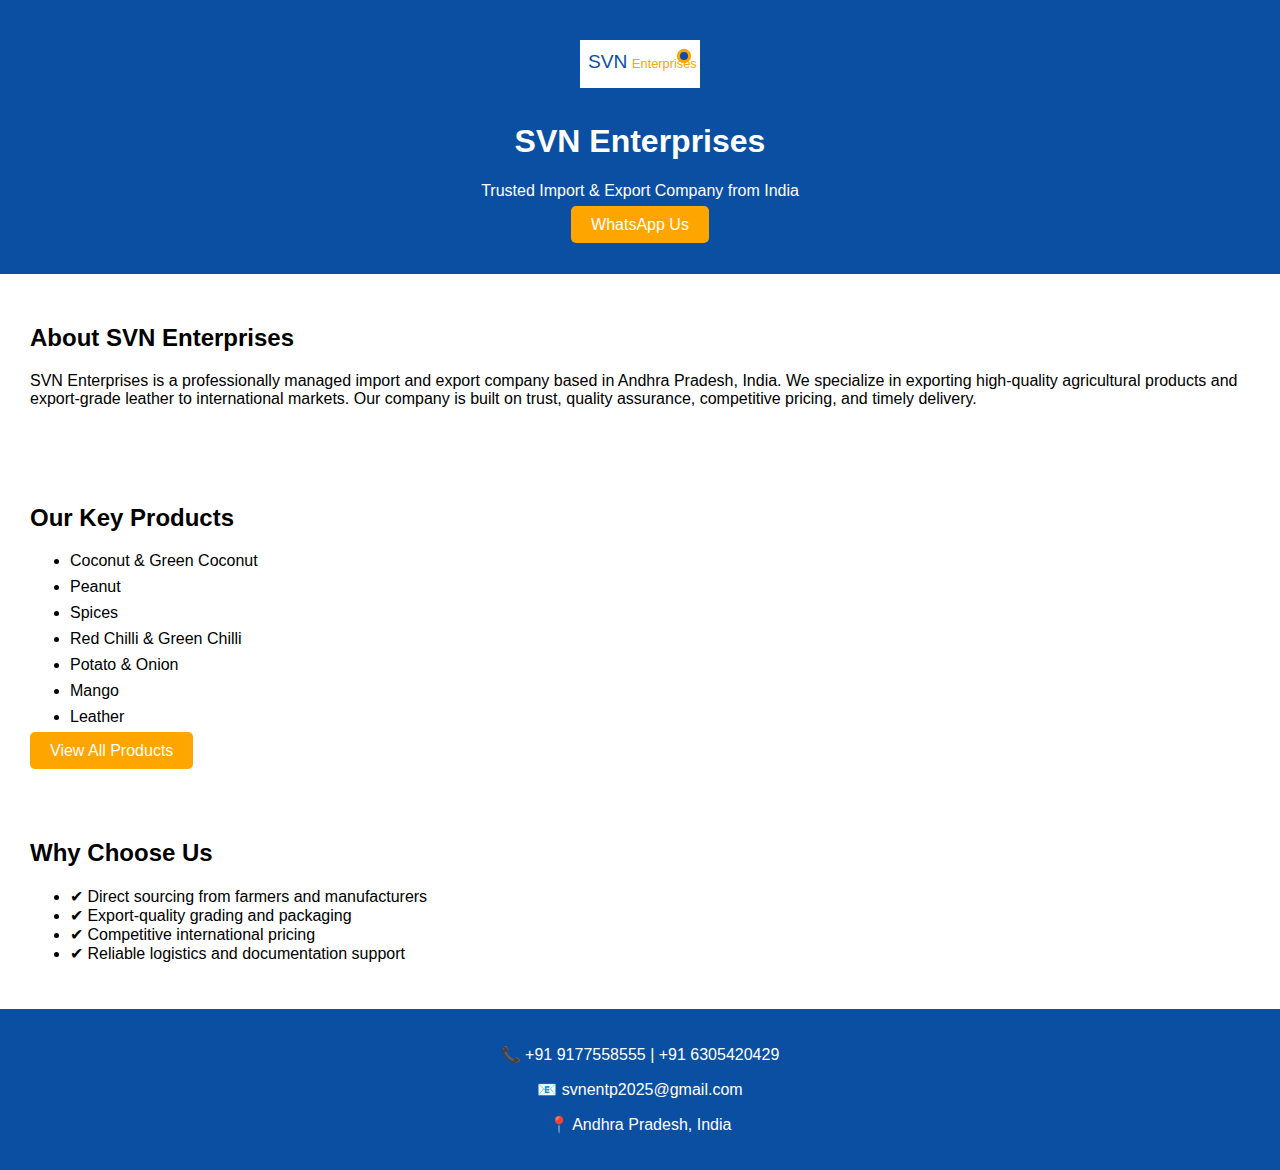
<file: index.html>
<!DOCTYPE html>
<html lang="en">
<head>
<meta charset="UTF-8">
<title>SVN Enterprises | Import & Export Company from India</title>
<meta name="description" content="SVN Enterprises is a trusted import and export company from India dealing in agricultural products and leather.">
<link rel="stylesheet" href="style.css">
</head>
<body>

<header>
  <img src="logo.svg" class="logo">
  <h1>SVN Enterprises</h1>
  <p>Trusted Import & Export Company from India</p>
  <a href="https://wa.me/919177558555" class="btn">WhatsApp Us</a>
</header>

<section>
<h2>About SVN Enterprises</h2>
<p>
SVN Enterprises is a professionally managed import and export company based in Andhra Pradesh, India.
We specialize in exporting high-quality agricultural products and export-grade leather to international markets.
Our company is built on trust, quality assurance, competitive pricing, and timely delivery.
</p>
</section>

<section>
<h2>Our Key Products</h2>
<ul class="products-list">
<li>Coconut & Green Coconut</li>
<li>Peanut</li>
<li>Spices</li>
<li>Red Chilli & Green Chilli</li>
<li>Potato & Onion</li>
<li>Mango</li>
<li>Leather</li>
</ul>
<a href="products.html" class="btn">View All Products</a>
</section>

<section class="why">
<h2>Why Choose Us</h2>
<ul>
<li>✔ Direct sourcing from farmers and manufacturers</li>
<li>✔ Export-quality grading and packaging</li>
<li>✔ Competitive international pricing</li>
<li>✔ Reliable logistics and documentation support</li>
</ul>
</section>

<footer>
<p>📞 +91 9177558555 | +91 6305420429</p>
<p>📧 svnentp2025@gmail.com</p>
<p>📍 Andhra Pradesh, India</p>
</footer>

</body>
</html>
</file>
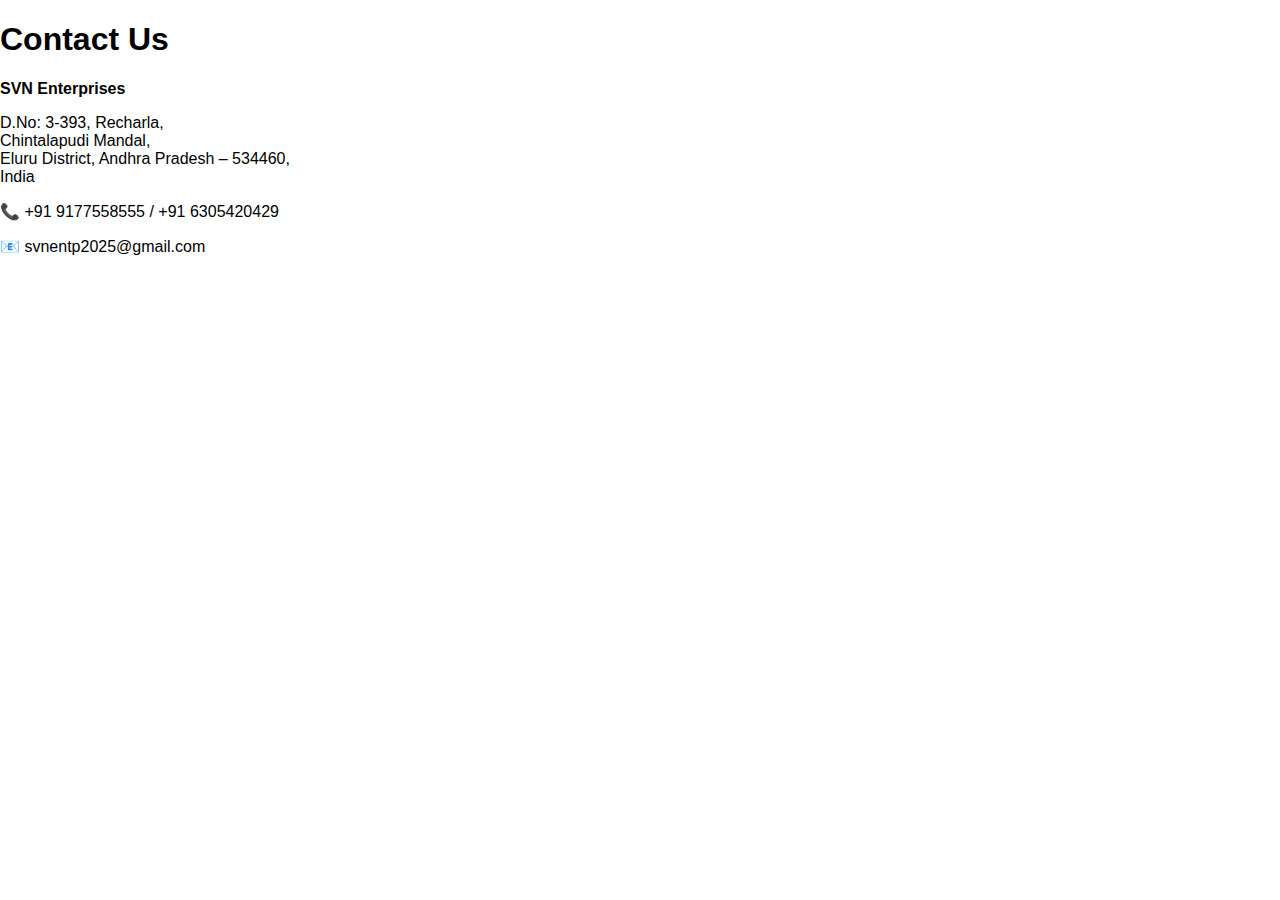
<file: contact.html>
<!DOCTYPE html>
<html>
<head>
<title>Contact | SVN Enterprises</title>
<link rel="stylesheet" href="style.css">
</head>
<body>

<h1>Contact Us</h1>
<p><strong>SVN Enterprises</strong></p>
<p>
D.No: 3-393, Recharla,<br>
Chintalapudi Mandal,<br>
Eluru District, Andhra Pradesh – 534460,<br>
India
</p>
<p>📞 +91 9177558555 / +91 6305420429</p>
<p>📧 svnentp2025@gmail.com</p>

</body>
</html>
</file>
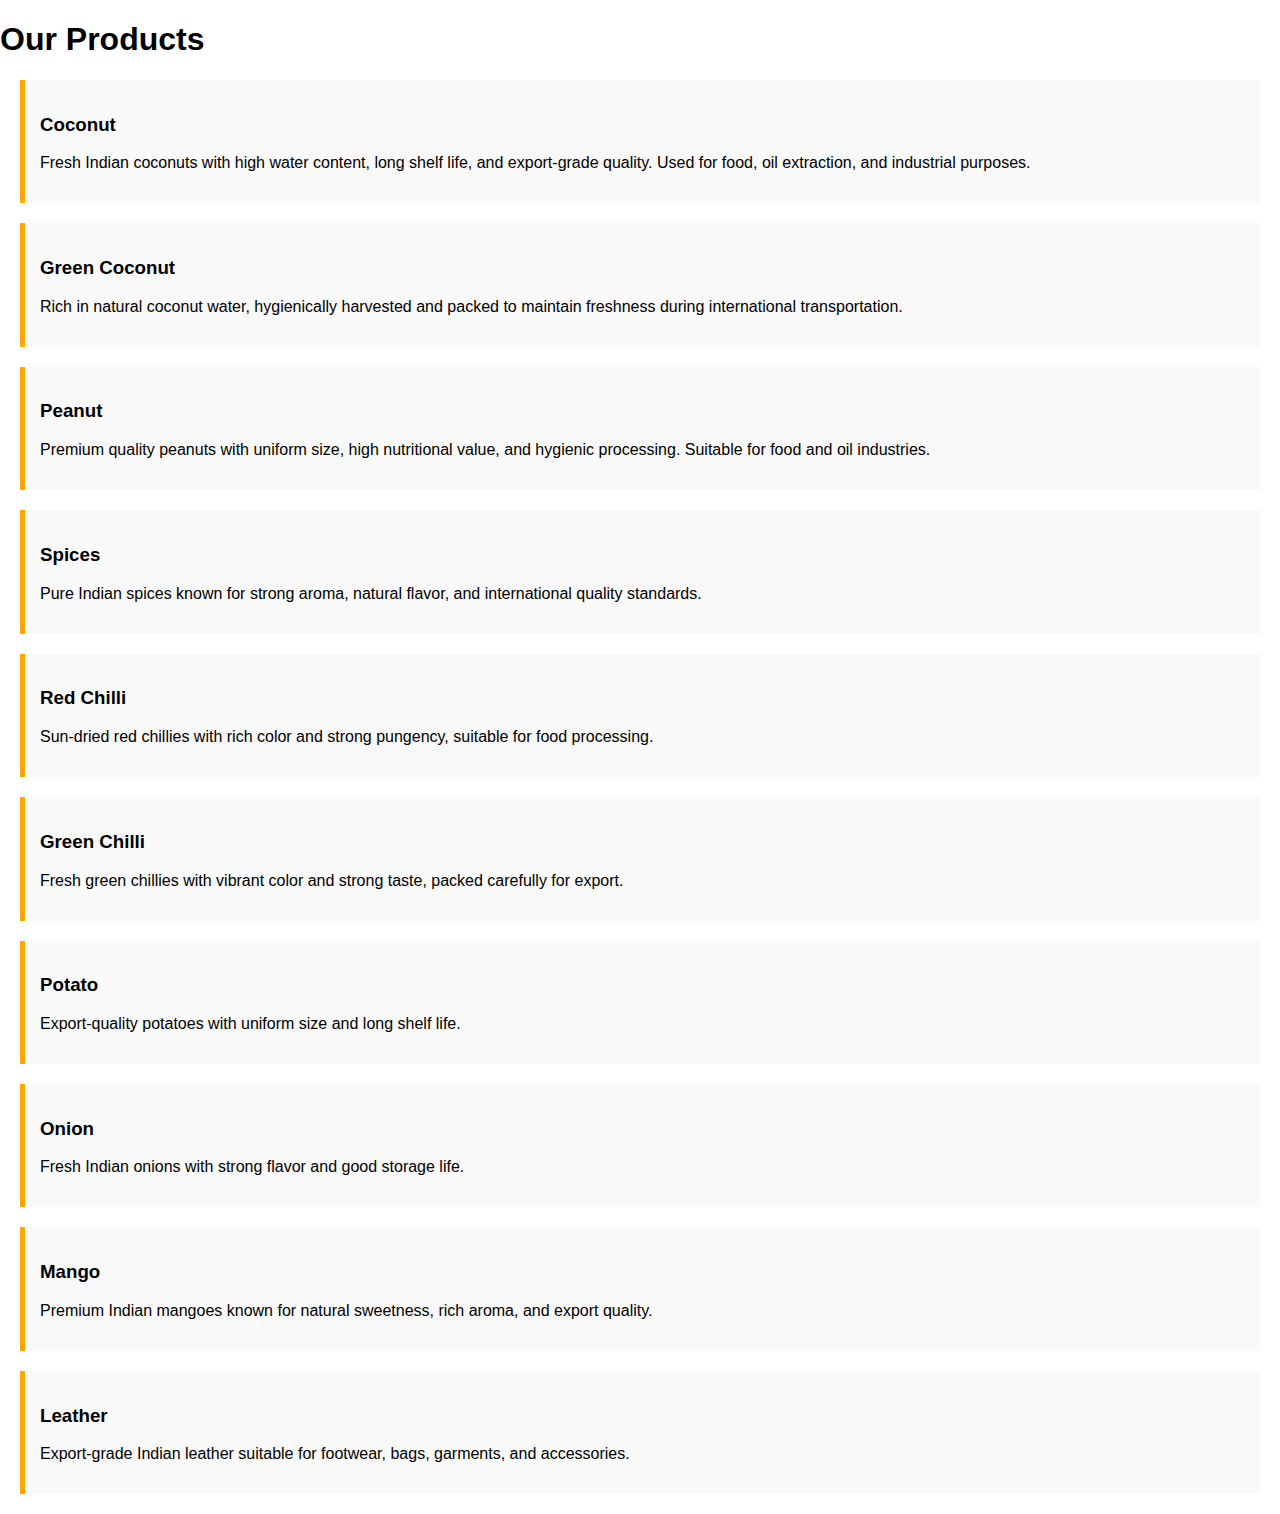
<file: products.html>
<!DOCTYPE html>
<html>
<head>
<title>Products | SVN Enterprises</title>
<link rel="stylesheet" href="style.css">
</head>
<body>

<h1>Our Products</h1>

<div class="product-box">
<h3>Coconut</h3>
<p>Fresh Indian coconuts with high water content, long shelf life, and export-grade quality.
Used for food, oil extraction, and industrial purposes.</p>
</div>

<div class="product-box">
<h3>Green Coconut</h3>
<p>Rich in natural coconut water, hygienically harvested and packed to maintain freshness
during international transportation.</p>
</div>

<div class="product-box">
<h3>Peanut</h3>
<p>Premium quality peanuts with uniform size, high nutritional value, and hygienic processing.
Suitable for food and oil industries.</p>
</div>

<div class="product-box">
<h3>Spices</h3>
<p>Pure Indian spices known for strong aroma, natural flavor, and international quality standards.</p>
</div>

<div class="product-box">
<h3>Red Chilli</h3>
<p>Sun-dried red chillies with rich color and strong pungency, suitable for food processing.</p>
</div>

<div class="product-box">
<h3>Green Chilli</h3>
<p>Fresh green chillies with vibrant color and strong taste, packed carefully for export.</p>
</div>

<div class="product-box">
<h3>Potato</h3>
<p>Export-quality potatoes with uniform size and long shelf life.</p>
</div>

<div class="product-box">
<h3>Onion</h3>
<p>Fresh Indian onions with strong flavor and good storage life.</p>
</div>

<div class="product-box">
<h3>Mango</h3>
<p>Premium Indian mangoes known for natural sweetness, rich aroma, and export quality.</p>
</div>

<div class="product-box">
<h3>Leather</h3>
<p>Export-grade Indian leather suitable for footwear, bags, garments, and accessories.</p>
</div>

</body>
</html>
</file>
<file: style.css>
body{font-family:Arial;margin:0}
header{background:#0b4fa3;color:#fff;text-align:center;padding:40px}
.logo{width:120px;margin-bottom:10px}
.btn{background:orange;color:#fff;padding:10px 20px;text-decoration:none;border-radius:5px}
section{padding:30px}
.products-list li{margin:8px 0}
.product-box{margin:20px;padding:15px;border-left:5px solid orange;background:#f9f9f9}
footer{background:#0b4fa3;color:#fff;text-align:center;padding:20px}
</file>
